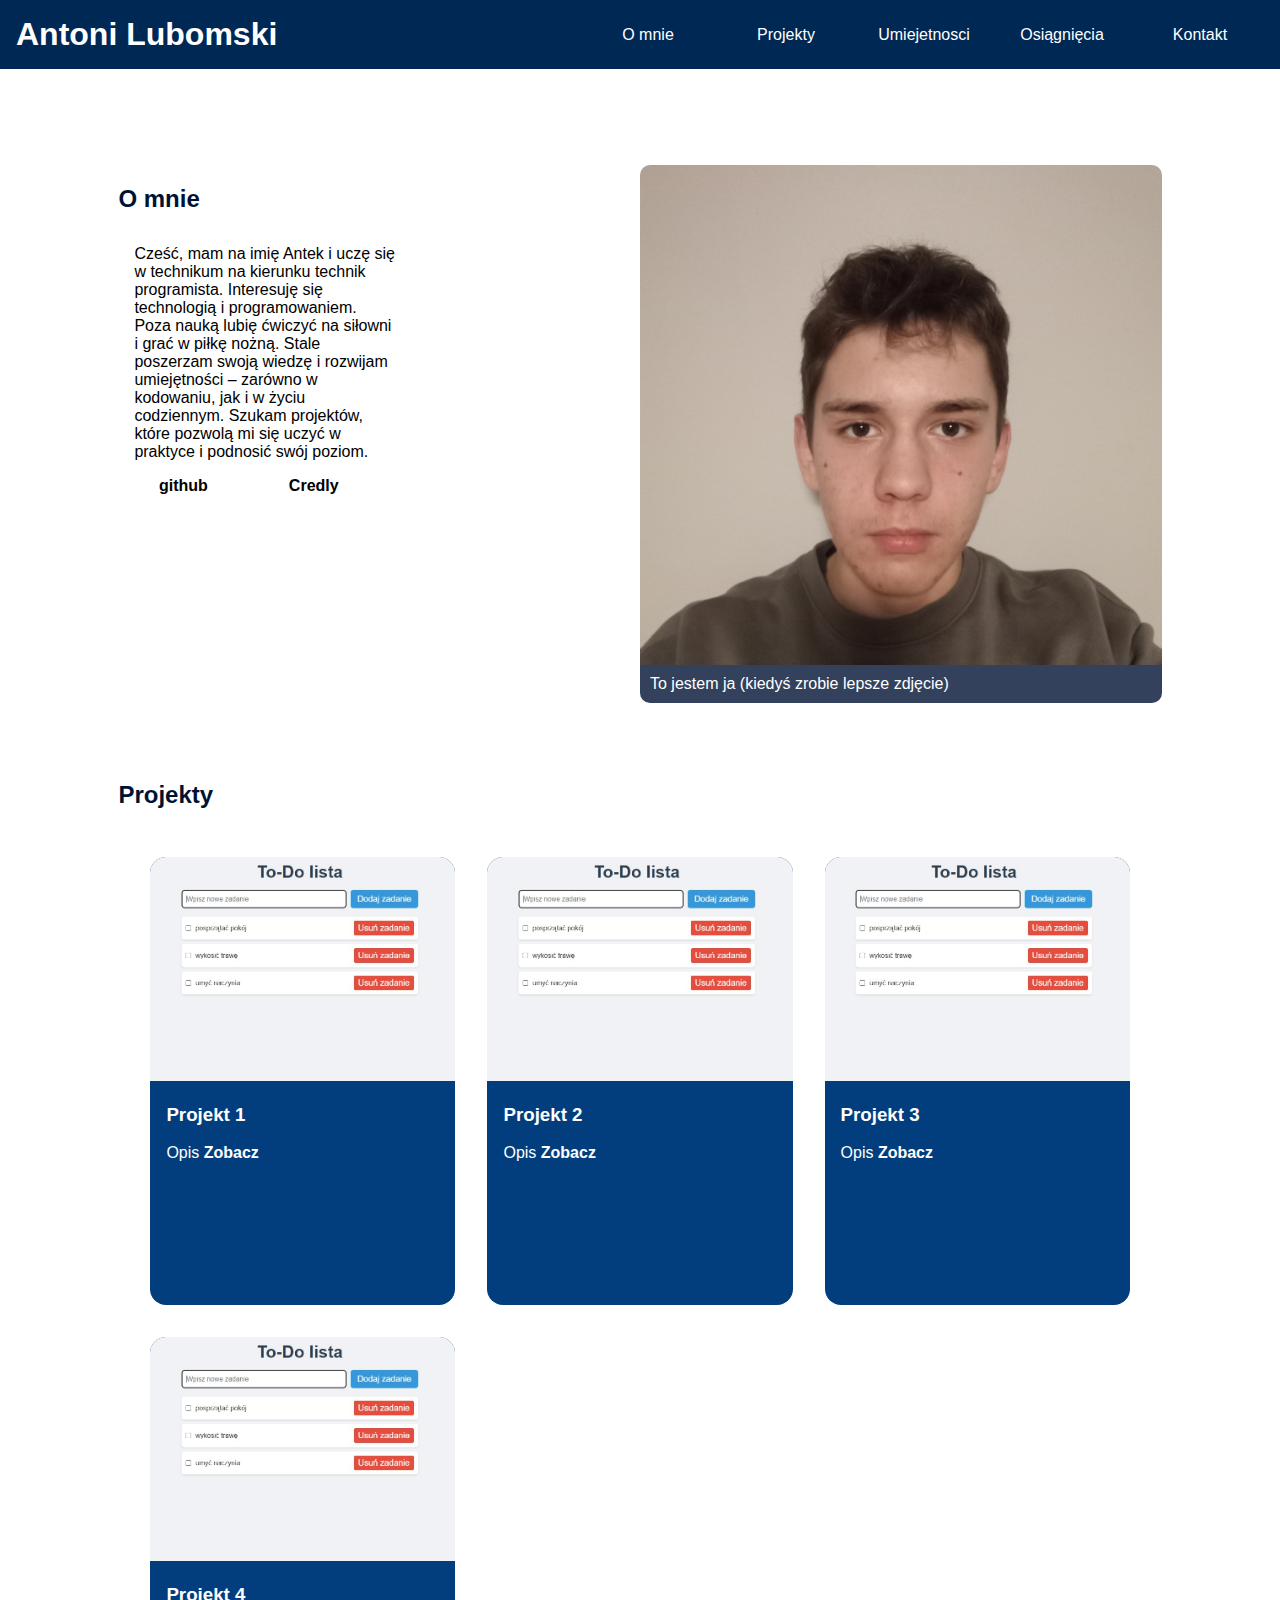
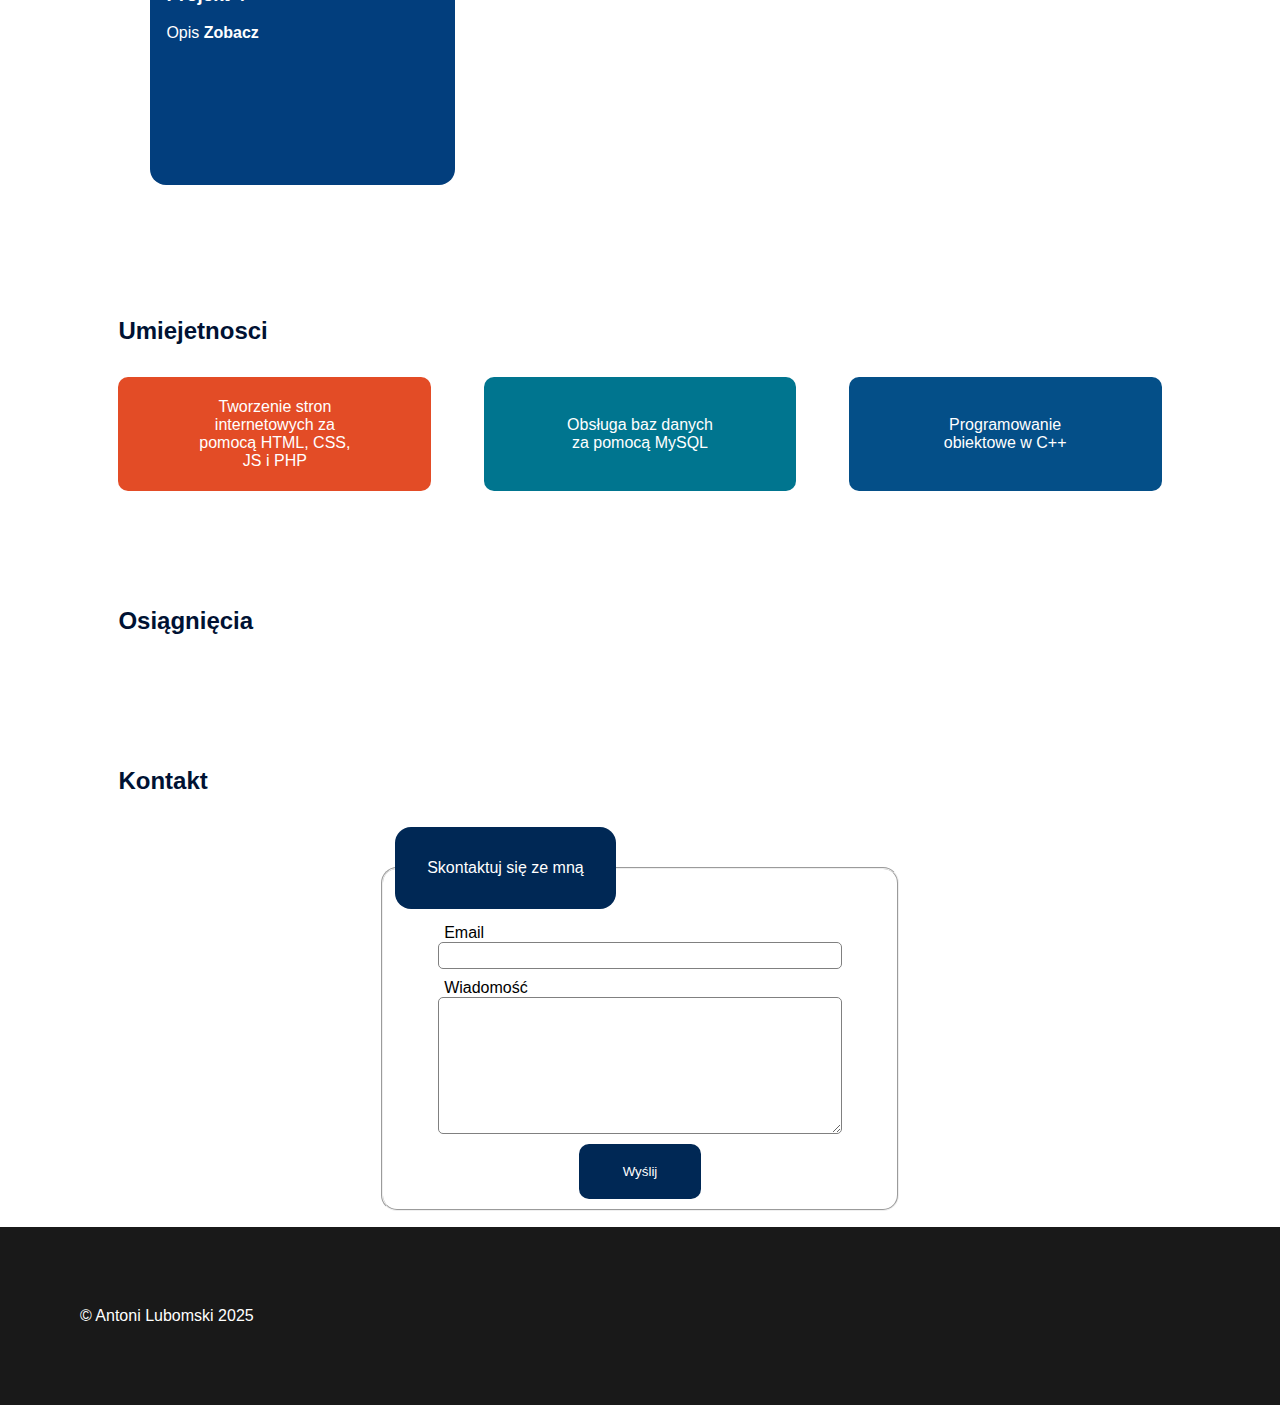
<file: index.html>
<!DOCTYPE html>
<html lang="pl">
<head>
  <meta charset="UTF-8">
  <meta name="viewport" content="width=device-width, initial-scale=1.0">
  <title>Antoni Lubomski</title>
  <link rel="stylesheet" href="styles/style.css">
</head>
<body>
  <header>
    <h1>Antoni Lubomski</h1>
    <nav>
      <ul>
        <li><a href="#about">O mnie</a></li>
        <li><a href="#projects">Projekty</a></li>
        <li><a href="#skills">Umiejetnosci</a></li>
        <li><a href="#accomplishments">Osiągnięcia</a></li>
        <li><a href="#contact">Kontakt</a></li>
      </ul>
    </nav>
  </header>
  <main>
    <article id="about" class="section-container">
      <div>
      <h2>O mnie</h2>
      <p>Cześć, mam na imię Antek i uczę się w technikum na kierunku technik programista. Interesuję się technologią i programowaniem. Poza nauką lubię ćwiczyć na siłowni i grać w piłkę nożną. Stale poszerzam swoją wiedzę i rozwijam umiejętności – zarówno w kodowaniu, jak i w życiu codziennym. Szukam projektów, które pozwolą mi się uczyć w praktyce i podnosić swój poziom.</p>
      <ul class="external-links-list">
        <li><a href="https://github.com/Antoni40">github</a></li>
        <li><a href="https://www.credly.com/users/antoni-lubomski">Credly</a></li>
      </ul>
      </div>
      <figure>
      <img src="images/moje-zdjecie.jpg" alt="moje zdjecie">
      <figcaption>To jestem ja (kiedyś zrobie lepsze zdjęcie)</figcaption>
      </figure>
    </article>
    <section id="projects" class="section-container">
    <h2>Projekty</h2>
      <section class="projects-container">
      <section class="project-item">
        <img src="images/project-image-1.jpg" alt="zdjęcie związane z projektem" class="project-image">
        <h3>Projekt 1</h3>
        <p>Opis <a href="#">Zobacz</a></p>
    </section>
    <section class="project-item" class="section-container">
        <img src="images/project-image-1.jpg" alt="zdjęcie związane z projektem" class="project-image">
        <h3>Projekt 2</h3>
        <p>Opis <a href="#">Zobacz</a></p>
    </section>
    <section class="project-item" class="section-container">
        <img src="images/project-image-1.jpg" alt="zdjęcie związane z projektem" class="project-image">
        <h3>Projekt 3</h3>
        <p>Opis <a href="#">Zobacz</a></p>
    </section>
    <section class="project-item" class="section-container">
        <img src="images/project-image-1.jpg" alt="zdjęcie związane z projektem" class="project-image">
        <h3>Projekt 4</h3>
        <p>Opis <a href="#">Zobacz</a></p>
    </section>
    </section>
    </section>
    <section id="skills" class="section-container">
      <h2>Umiejetnosci</h2>
      <div id="skills-container">
        <div id="web-skill"><p>Tworzenie stron internetowych za pomocą HTML, CSS, JS i PHP</p></div>
        <div id="database-skill"><p>Obsługa baz danych za pomocą MySQL</p></div>
        <div id="cpp-skill"><p>Programowanie obiektowe w C++</p></div>
      </div>
    </section>
    <section id="accomplishments" class="section-container">
      <h2>Osiągnięcia</h2>
    </section>
    <section id="contact" class="section-container">
      <h2>Kontakt</h2>
      <form action="">
        <fieldset>
          <legend>Skontaktuj się ze mną</legend>
        <label for="email">Email</label>
        <input type="email" id="email">
        <label for="message">Wiadomość</label>
        <textarea id="message"></textarea>
        <button type="submit">Wyślij</button>
        </fieldset>
      </form>
    </section>
  </main>
  <footer>
    &copy Antoni Lubomski 2025
  </footer>
</body>
</html>
</file>
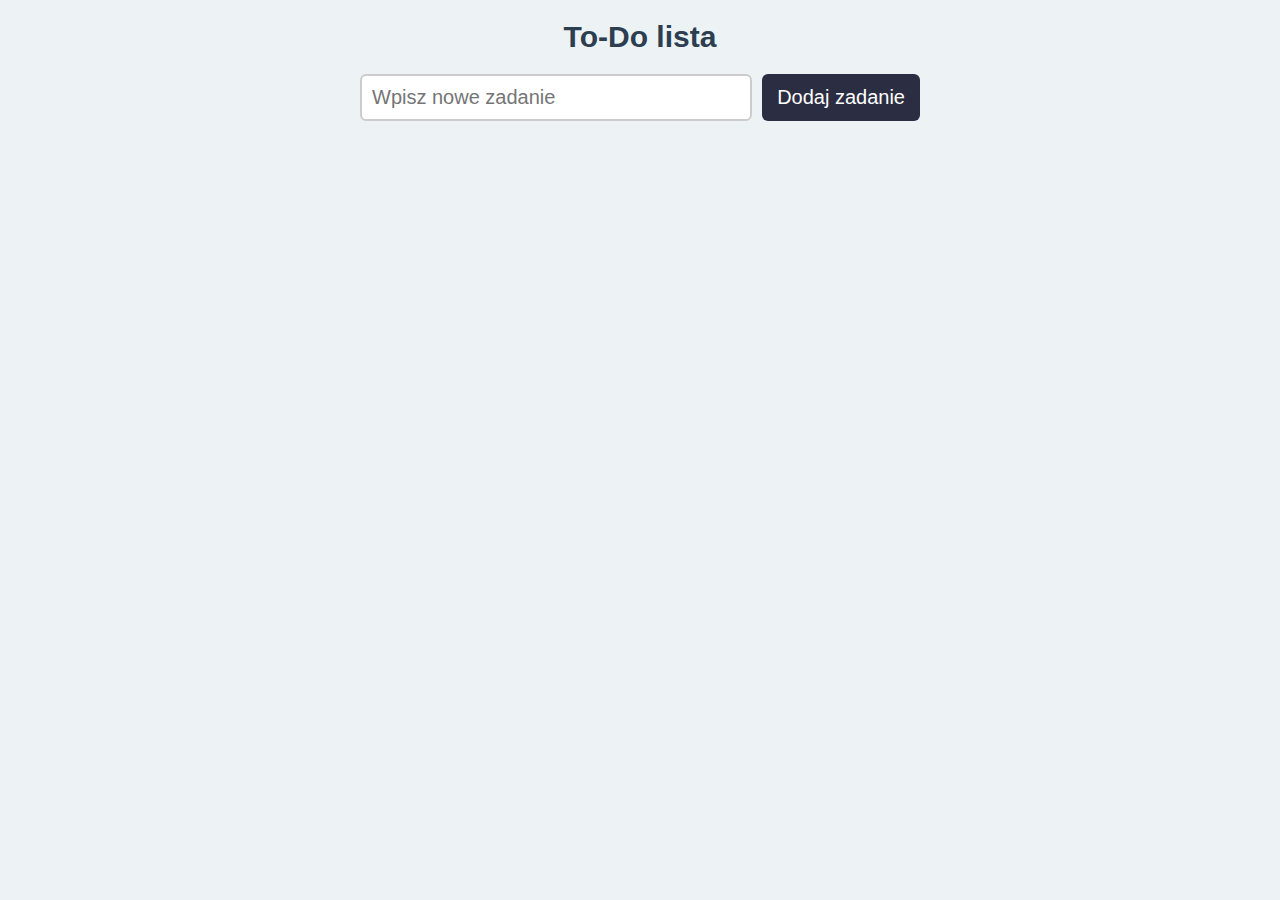
<file: to_do_list/index.html>
<!DOCTYPE html>
<html>
  <head>
    <title>To do lista</title>
    <meta name="viewport" content="width=device-width, initial-scale=1.0">
    <meta name="author" content="Antoni Lubomski">
    <link rel="stylesheet" href="styles.css">
    <meta charset="UTF-8">
  </head>
  <body>
    <header>
      <h1>To-Do lista</h1>
    </header>
    <section id="add-task-section">
      <input type="text" id="add-task-input" placeholder="Wpisz nowe zadanie">
      <button id="add-task-button">Dodaj zadanie</button>
    </section>
    <section id="to-do-items-list">
      </section>
    </section>
    <script src="main.js"></script>
  </body>
</html>
</file>
<file: styles/style.css>
body {
  margin: 0;
  font-family: 'Arial', 'sans-serif';
  box-sizing: border-box;
  /*background: linear-gradient(to bottom, lightblue, whitesmoke);*/
  background-color: white;
  font-weight: 400;
}
main {
   padding: 0 8% 0 8%;
}
header {
  display: grid;
  grid-template-columns: 1fr 60%;
  background-color: #002855;
  padding: 1rem;
  align-items: center;
  position: sticky;
  top: 0;
  color: white;
}
.section-container {
  padding-top: 5rem;
}
nav ul {
  list-style-type: none;
  display: flex;
  justify-content: flex-end;
  padding: 0;
  margin: 0;
  text-align: center;
  gap: 10px;
  height: 100%;
}
nav ul a {
  display: inline-block;
  min-width: 10vw;
  color: white;
  text-decoration: none;
  text-align: center;
  width: max-content;
  height: max-content;
  transition: color 0.5s ease-in-out;
  text-decoration: none;
}
.external-links-list {
  padding: 0;
  width: 50%;
  list-style-type: none;
  display: flex;
  justify-content: space-around;
}
a[href="#contact"] {
  border: none;
}
nav ul a:hover, nav ul a:focus {
  color: #0466c8;
}
h1 {
  margin: 0;
}
h2 {
  margin-bottom: 2rem;
  color: #001233;
}
p {
  width: 50%;
}
a {
  color: black;
}
a:hover {
  color: #0466c8;
}
#about {
  display: grid;
  grid-template-columns: 50% 50%;
  grid-template-rows: 1fr;
}
#about figure {
  grid-column: 2/3;
  grid-row: 1/3;
  margin: 0;
  height: 500px
}
figure img {
  width: 100%;
  height: 100%;
  object-fit: cover; 
  display: block;
  border-radius: 10px 10px 0 0;
  background-color: #979dac;
}
figcaption {
  background: #33415c;
  z-index: 2;
  color: white;
  padding: 10px;
  border-radius: 0 0 10px 10px;
}
section, article, p {
  margin: 1rem
}
.projects-container {
  display: grid;
  grid-template-columns: 1fr 1fr 1fr;
  grid-template-rows: 30rem;
  grid-auto-rows: 30rem;
}
.project-item {
  background-color: #023e7d;
  border-radius: 1rem;
  color: white;
}
.project-item a {
  color: white;
}
.project-item a:hover {
  color:#0466c8;
}
main a {
  text-decoration: none;
  font-weight: bold;
}
main a:hover {
  text-decoration: underline;
}
.project-image{
  width: 100%;
  height: 50%;
  border-top-left-radius: 1rem;
  border-top-right-radius: 1rem;
  object-fit: cover;
}
.project-item h3 {
  margin-left: 1rem;
}
#skills-container {
  display: grid;
  grid-template: 1fr / 1fr 1fr 1fr;
  color:white;
  gap: 5%;
}
#skills-container div{
  border-radius: 10px;
  padding: 5px;
  text-align: center;
  display: flex;
  justify-content: center;
  align-items: center;
}
#web-skill {
  background-color: #E34C26;
}
#database-skill {
  background-color: #00758F;
}
#cpp-skill{
  background-color: #044F88;
}
#accomplishments a{
  color: black;
}
form {
  width: 50%;
  margin: 0 auto;
}
fieldset{
  border-radius: 1rem;
  background-color: white;
  display: flex;
  flex-direction: column;
  align-items: center;
}
fieldset button {
  width: 25%;

}
legend{
    padding: 2rem;
    border-radius: 1rem;
    background: #002855;
    color: white;
}
form input, form textarea, form label, button{
  width: 80%;
  outline-color:#044F88;
}
form input, form textarea {
  padding: 5px;
  border: 1px solid grey;
  border-radius: 5px;
}
form textarea {
  padding-bottom: 100px;
}
form label, button[type="submit"]{
  margin-top: 10px;
}
button[type="submit"]{
  background-color: #002855;
  color: white;
  padding: 20px;
  border-radius: 10px;
  border: none;
  text-align: center;
}
button[type="submit"]:hover {
  cursor: pointer;
  background-color: #044F88;
}
footer {
  background-color: rgba(0, 0, 0, 0.9);
  color: white;
  padding: 5rem;
}
@media screen and (max-width: 992px) {
  header {
    grid-template-columns: 1fr 80%;
  }
  nav ul a {
    border-right: none;
  }
  .projects-container {
    grid-template-columns: 1fr 1fr;
  }
  form {
    width: 70%;
    padding-bottom: 50px;
  }
  form fieldset {
    width: 100%;
  }
}
@media screen and (max-width: 768px) {
  header {
    grid-template-columns: 1fr 90%;
    overflow: hidden;
  }
    nav ul a {
    border-right: none;
  }
  li {
    padding: 0;
  }
  nav ul {
    gap: 4px;
    margin-right: 100px;
  }
  #about {
    display: grid;
    grid-template-columns: 100%;
    grid-template-rows: fit-content 1fr;
    gap: 40px;
  }
  #about figure {
    grid-row-start: 2;
    grid-column: 1/2;
  }
   p{
    width: 80%;
  }
  form {
    width: 80%;
    padding-bottom: 50px;
  }
  form fieldset {
    width: 100%;
  }
}
@media screen and (max-width: 576px) {
  header {
    display: flex;
    flex-direction: column;
    position: static;
  }
  nav {
    padding-top: 1rem;
    width: 100%;
    border-top: 1px solid white;
    margin-top: 5px;
    padding-top: 5px;
  }
  nav ul {
    display:flex;
    flex-direction: column;
    align-items: center;
    margin:0;
    margin-right: 0;
  }
  .section-container .projects-container {
    display: grid;
    grid-template-columns: 100%;
    grid-template-rows: auto auto auto auto;
  }
  form {
    width: 100%;
    padding-bottom: 50px;
  }
  form fieldset {
    width: 100%;
  }
  #contact form {
    width: 100%;
  }
  nav ul a {
    border-right: none;
    margin-bottom: 5px;
  }
  #skills-container{
    grid-template-columns: 1fr 1fr;
  }
  #database-skill {
    grid-row: 1 / 3;
    grid-column: 2 / 3;
  }
  button {
    text-align: center;
    display: flex;
    justify-content: center;
  }
}
</file>
<file: to_do_list/styles.css>
* {
  box-sizing: border-box;
  margin: 0;
  padding: 0;
  font-size: 20px;
  font-family: Arial, Helvetica, sans-serif;
}
body {
  background-color: #EDF2F4;
  color: #333;
  padding: 20px;
  max-width: 600px;
  margin: 0 auto;
}
h1 {
  font-size: 1.5rem;
  text-align: center;
  margin-bottom: 20px;
  color: #2c3e50;
}

input[type="text"], button {
  font-size: 1rem;
  border-radius: 3px;
  border: 1px solid black;
}

#add-task-section {
  display: flex;
  gap: 10px;
  margin-bottom: 20px;
}

#add-task-input {
  /*flex-grow*/
  flex: 1;
  padding: 10px;
  border: 2px solid #ccc;
  border-radius: 6px;
}

#add-task-button {
  padding: 10px 15px;
  background-color: #2B2D42;
  color: white;
  border: none;
  border-radius: 6px;
  cursor: pointer;
  transition: background-color 0.3s ease;
}

#add-task-button:hover {
    background-color: #383d46;
}


#to-do-items-list section {
  background-color: white;
  padding: 10px;
  margin-bottom: 10px;
  border-radius: 6px;
  display: flex;
  align-items: center;
  justify-content: space-between;
  box-shadow: 0 2px 4px rgba(0,0,0,0.1);
}

#to-do-items-list input[type="checkbox"] {
  margin-right: 10px;
  width: 0.8rem;
  height: 0.8rem;
}

#to-do-items-list label {
  flex: 1;
  font-size: 0.8rem;
}


.done-task {
  text-decoration: line-through;
  color: #999;
}

.remove-task-btn {
  background-color: #D90429;
  color: white;
  border: none;
  padding: 6px 10px;
  border-radius: 4px;
  cursor: pointer;
  transition: background-color 0.2s ease;
}

.remove-task-btn:hover {
  background-color: #EF233C;
}
</file>
